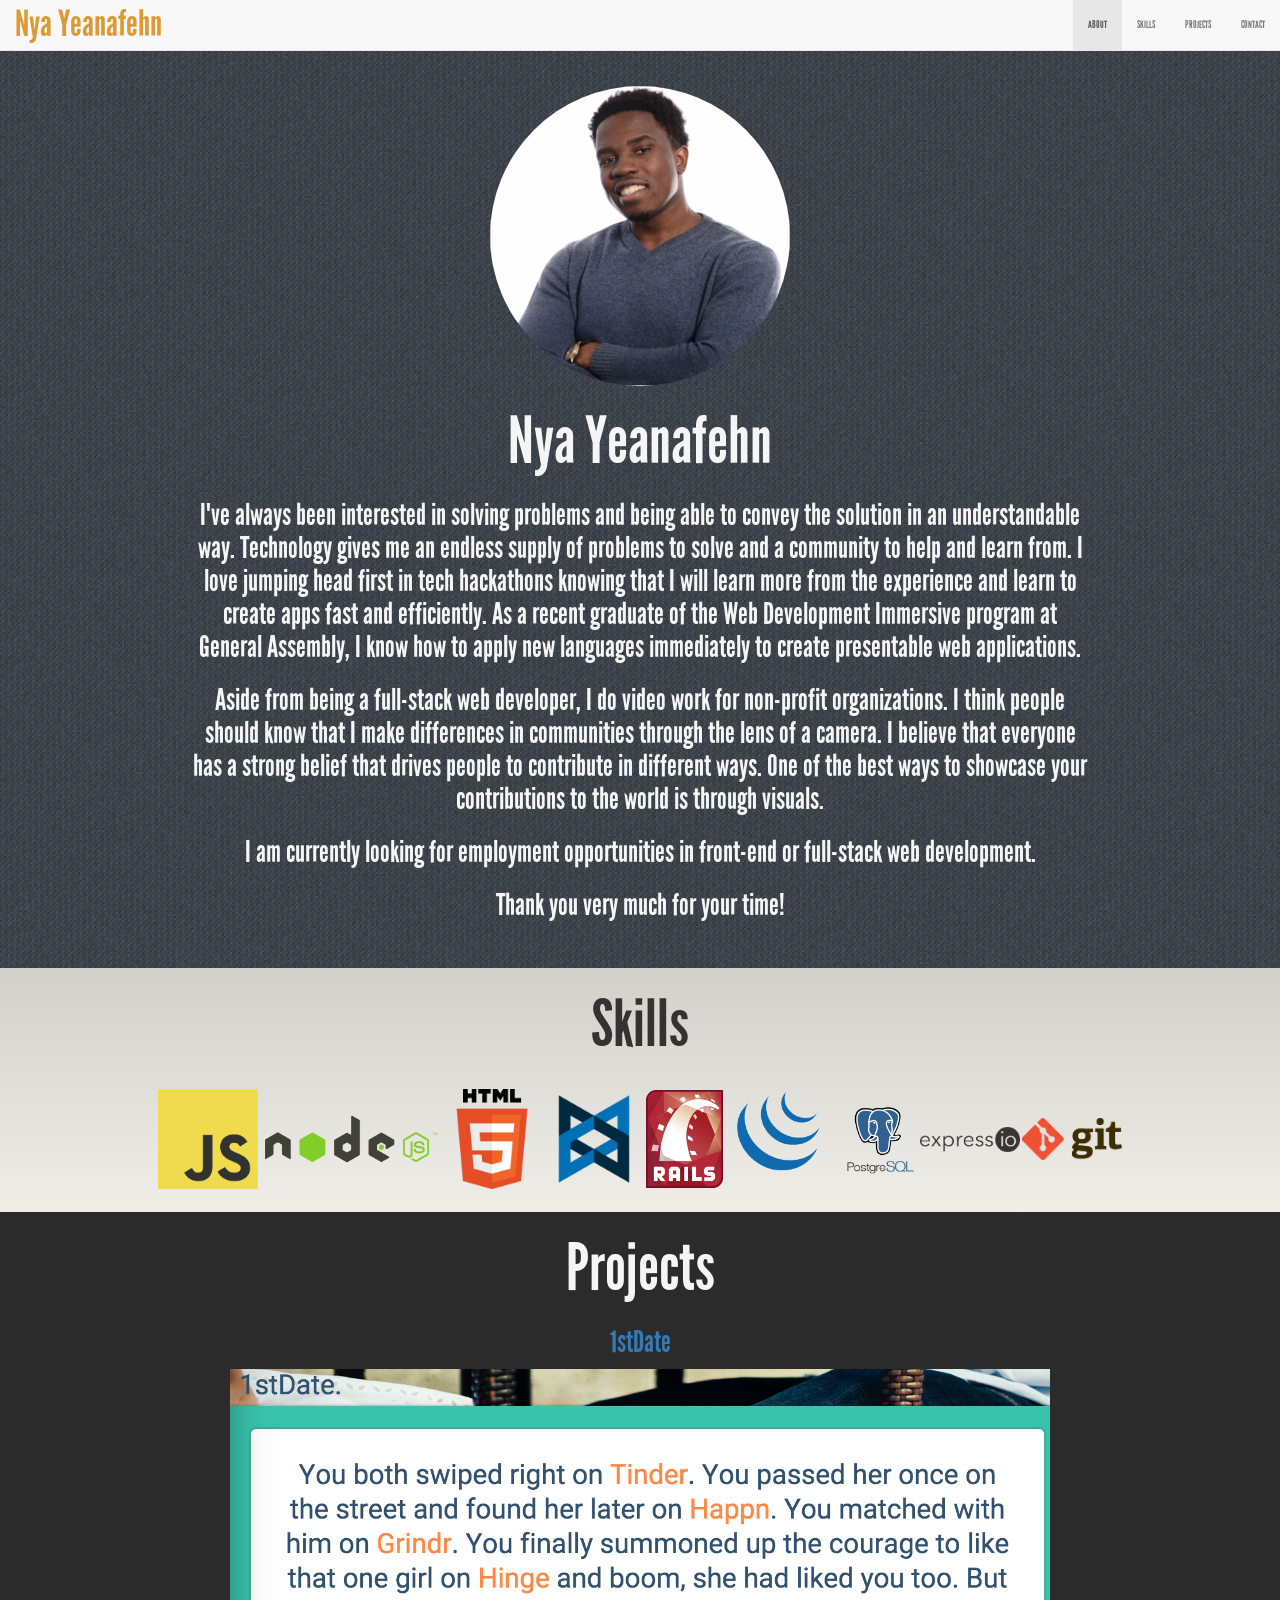
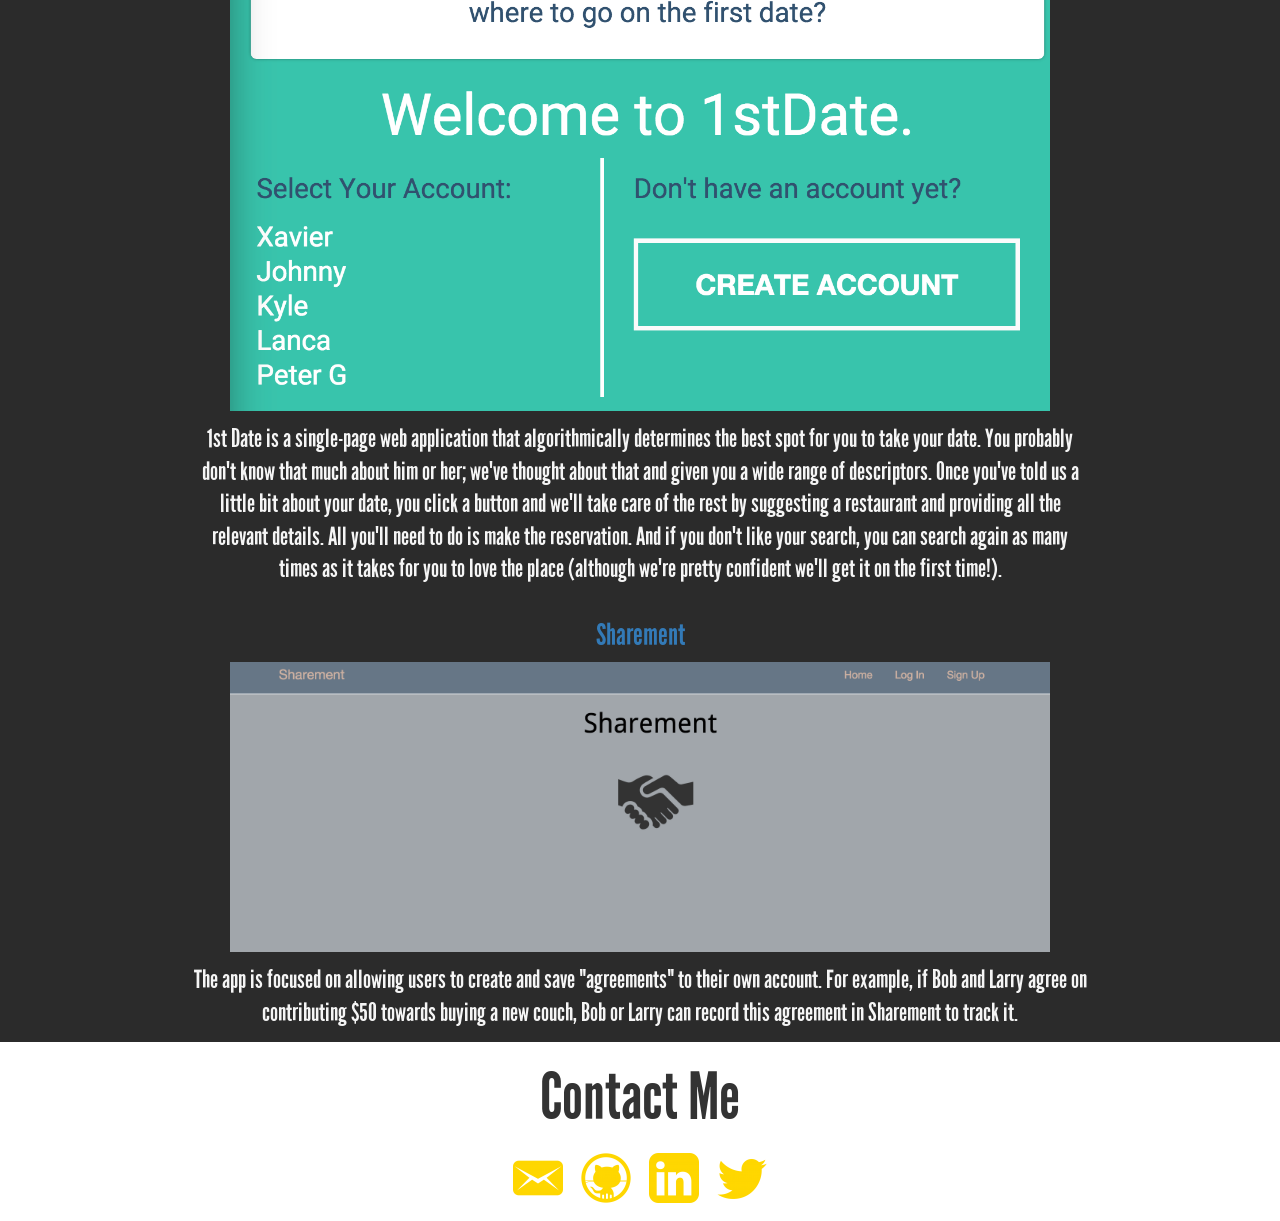
<file: index.html>
<!DOCTYPE html>
<html>
<head>
	<link rel="stylesheet" href="https://maxcdn.bootstrapcdn.com/bootstrap/3.3.4/css/bootstrap.min.css">
	<script src="http://ajax.googleapis.com/ajax/libs/jquery/1.11.3/jquery.min.js"></script>
	<link rel="stylesheet" href="./css/stylesheet.css">
</head>
<body>

		<nav id="mainNav" class="navbar navbar-default navbar-fixed-top affix-top">
        <div class="container-fluid">
            <!-- Brand and toggle get grouped for better mobile display -->
            <div class="navbar-header">
                <button type="button" class="navbar-toggle collapsed" data-toggle="collapse" data-target="#bs-example-navbar-collapse-1">
                    <span class="sr-only">Toggle navigation</span>
                    <span class="icon-bar"></span>
                    <span class="icon-bar"></span>
                    <span class="icon-bar"></span>
                </button>
                <a class="navbar-brand page-scroll" href="#slide1">Nya Yeanafehn</a>
            </div>
            <!-- Collect the nav links, forms, and other content for toggling -->
            <div class="collapse navbar-collapse" id="bs-example-navbar-collapse-1">
                <ul class="nav navbar-nav navbar-right">
                    <li class="">
                        <a class="page-scroll" href="#slide1">ABOUT</a>
                    </li>
                    <li class="">
                        <a class="page-scroll" href="#skills">SKILLS</a>
                    </li>
                    <li class="">
                        <a class="page-scroll" href="#slide3">PROJECTS</a>
                    </li>
                    <li class="">
                        <a class="page-scroll" href="#contact">CONTACT</a>
                    </li>
                </ul>
            </div>
            <!-- /.navbar-collapse -->
        </div>
        <!-- /.container-fluid -->
    </nav>

	<div class="slide-home" id="slide1" data-parallax="scroll" data-image-src="./pics/backbone.png">
		<img id="main-pic">
		<h1> Nya Yeanafehn </h1>
		<div class = "main-description">
			<h2> I've always been interested in solving problems and being able to convey the solution in an understandable way. Technology gives me an endless supply of problems to solve and a community to help and learn from. I love jumping head first in tech hackathons knowing that I will learn more from the experience and learn to create apps fast and efficiently. As a recent graduate of the Web Development Immersive program at General Assembly, I know how to apply new languages immediately to create presentable web applications. 
			</h2>
			<h2>
			Aside from being a full-stack web developer, I do video work for non-profit organizations. I think people should know that I make differences in communities through the lens of a camera. I believe that everyone has a strong belief that drives people to contribute in different ways. One of the best ways to showcase your contributions to the world is through visuals.
			</h2>
			<h2>
			I am currently looking for employment opportunities in front-end or full-stack web development.
 			<h2>
			Thank you very much for your time!
			</h2>
		</div>
	</div>

	<div id="skills" id="slide2">
		<h1> Skills </h1>
		<div class="skill-icon">
			<img id="js-logo" src="./pics/JavaScript-logo.png" width="100%">
			<img id="node-logo" src="./pics/nodejs_logo.png" width="100%">
			<img id="html-logo" src="./pics/HTML5_Logo_256.png" width="100%">
			<img id="backbone-logo" src="./pics/backbone-logo.png" width="100%">
			<img id="ruby-logo" src="./pics/ruby-on-rails-profile.png" width="100%">
			<img id="jquery-logo" src="./pics/jquery-logo.png" width="100%">
			<img id="postgres-logo" src="./pics/postgresql-logo1.png" width="100%">
			<img id="express-logo" src="./pics/express-logo.png" width="100%">
			<img id="git-logo" src="./pics/git-logo.png" width="100%">
		</div>
	</div>

	<div class="slide-projects" id="slide3">
		<h1>Projects</h1>
		<a href="http://first-date.herokuapp.com/">
			<h2>1stDate</h2>
		</a>
		<img class="proj-img" src="./pics/1stdates.png" alt="1stdate picture" width="100%">
		<p class = "description"> 1st Date is a single-page web application that algorithmically determines the best spot for you to take your date. You probably don't know that much about him or her; we've thought about that and given you a wide range of descriptors. Once you've told us a little bit about your date, you click a button and we'll take care of the rest by suggesting a restaurant and providing all the relevant details. All you'll need to do is make the reservation. And if you don't like your search, you can search again as many times as it takes for you to love the place (although we're pretty confident we'll get it on the first time!).</p>
		
		<a href="http://sharementapp.herokuapp.com/">
			<h2>Sharement</h2>
		</a>
		<img class="proj-img" src='./pics/sharement-2.png' alt='sharement picture' width="100%">
		<p class = "description"> The app is focused on allowing users to create and save "agreements" to their own account. For example, if Bob and Larry agree on contributing $50 towards buying a new couch, Bob or Larry can record this agreement in Sharement to track it.</p>
	</div>
	
	<div id="contact" id="slide4">
		<h1>Contact Me</h1>
			<h2 class="contact" id="message-icon"><a href="mailto:Nyeanafehn@gmail.com"> <img src="./pics/gold-message-50.png"></a></h2> 
			<h2 class="contact" id="github-icon"><a href="http://www.github.com/NyaYean"> <img src="./pics/gold-github-50.png"></a></h2>
			<h2 class="contact" id="linkedin-icon"><a href="http://www.linkedin.com/in/nyayeanafehn"><img src="./pics/gold-linkedin-50.png"> </a></h2>
			<h2 class="contact" id="twitter-icon"><a href="http://www.twitter.com/nyayeanafehn"><img src="./pics/gold-twitter-50.png"></a></h2>
	</div>

	<script src="./js/bootstrap.min.js"></script>
	<script src="js/jquery.easing.min.js"></script>
  <script src="js/jquery.fittext.js"></script>
  <script src="js/wow.min.js"></script>

  <script src="js/creative.js"></script>
  <script type="text/javascript">(function () {
        return window.SIG_EXT = {};
      })()</script>
</body>
</html>
</file>
<file: css/stylesheet.css>
@font-face {
	font-family: league gothic;
	src: url('../leaguegothic-regular-webfont.woff');
}
html, body{
	font-family: league gothic;
	border: 100%;
	margin: 0;
	padding:0;
	padding-top:25px;
}



.navbar-default .navbar-brand {
  color: #dd9933;
  font-size: 36px;
}

h1 {
	margin-left: 15%;
  margin-right: 15%;
  padding-top: 1px;
}

#main-pic {
	background-image: url("../pics/Nya1.png");
	width: 300px;
	height: 300px;
	-webkit-border-radius: 173px;
}

body {
	font: inherit;
	vertical-align: baseline;
	border: 0;
	text-align: center;
}

html {
	line-height: 1;
}

.slide-home {
	background: url("../pics/denim/denim_@2X.png");
  color: whitesmoke;
  padding-top: 36px;
  padding-bottom: 36px;
}

.main-description {
	 margin-right: 15%;
  margin-left: 15%;
}


#skills {
	background: linear-gradient(to bottom,#d2d0ca,#f2f0ea);
	padding-top: 1px; 
	padding-bottom: 25px;0
}

.skill-icon {
	display: inline-block;
}

#js-logo {
	height: 100px;
  width: 100px;
}

#node-logo {
	width: 180px;
}

#html-logo {
	width: 100px;
}

#backbone-logo {
	width: 100px;
}

#ruby-logo {
	width: 77px;
}

#jquery-logo {
	width: 114px;
	padding: 12px;
}

#postgres-logo {
	width: 77px;
}

#express-logo{
	width: 100px;
}

#git-logo {
	width: 100px;
}

.proj-img {
	max-width: 820px;
  margin: 0 auto;
  display: block;
  -moz-perspective: 900px;
  -webkit-perspective: 900px;
  perspective: 900px;
  position: relative;
  top: 50%;
  
}

.slide-projects {
	background: linear-gradient(to bottom,#2b2b2b,#2b2b2b);
  color: whitesmoke;
	margin-top: -20px;
	padding-top: 1px;
}

.description {
	font-size: 2.5em;
  line-height: 1.3em;
  padding: 1% 0;
  display: block;
  margin-left: 15%;
  margin-right: 15%;
}
.contact {
	display: inline-block;
  margin-top:0%;
  padding: 8px;
}
.home h1 {
	font-size: 5.5em;
	font-weight: 900;
	font-family: league gothic;
	line-height: 1.2em;
	letter-spacing: -0.02em;
  text-rendering: optimizeLegibility;
}
.proj-img {
	width: 100%;
	z-index: 0;	
}
</file>
